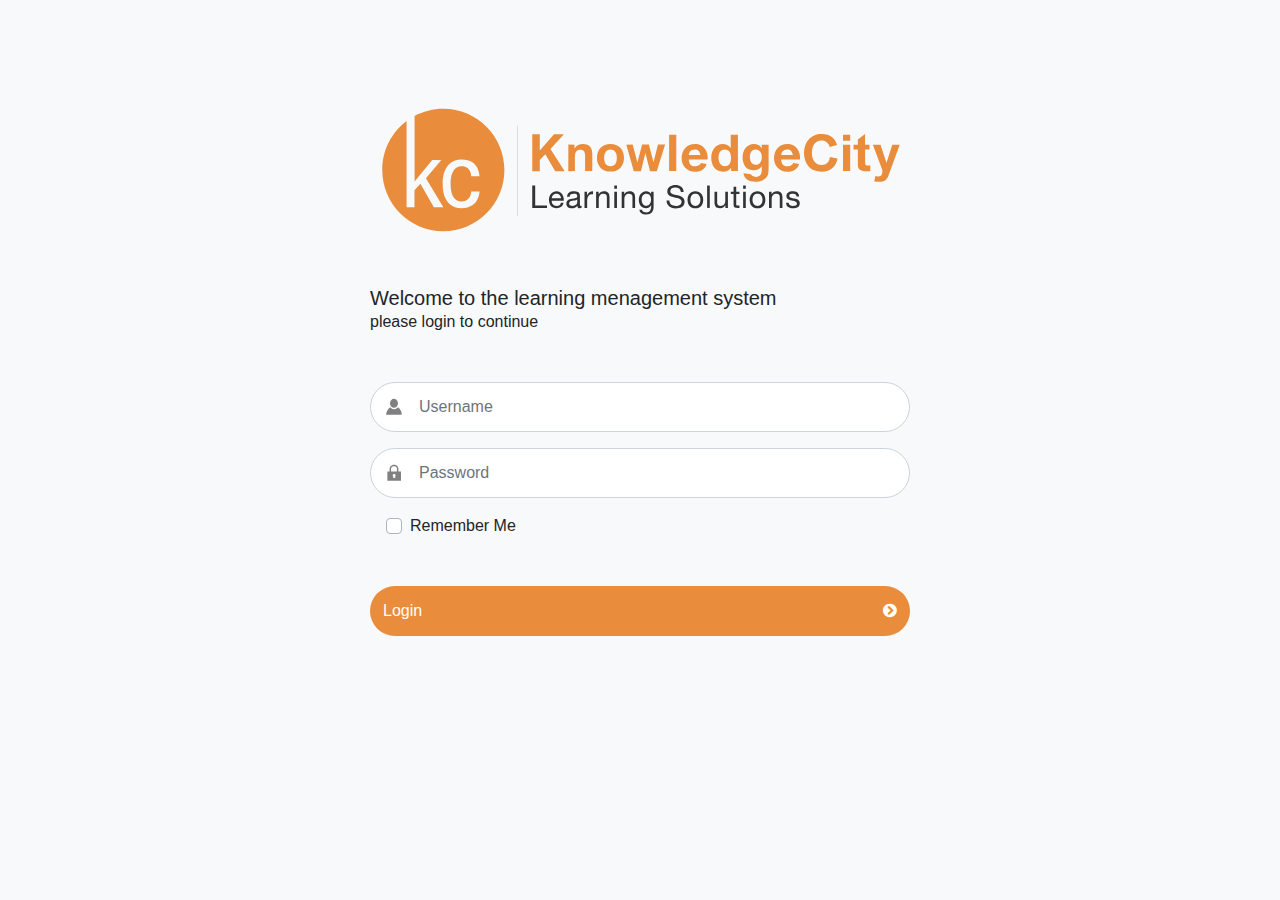
<file: index.html>
<!DOCTYPE html>
<html>

<head>
	<title>Login</title>
	<link href="./assets/css/bootstrap.min.css" rel="stylesheet" id="bootstrap-css">
	<link href="https://stackpath.bootstrapcdn.com/font-awesome/4.7.0/css/font-awesome.min.css" rel="stylesheet">
	<link href="./assets/css/custom-style.css" rel="stylesheet" type="text/css" >
</head>

<body class="bg-light">
	<div class="container">
		<div class="row login-part">
			<div class="col-md-6 offset-md-3">
				<img src="./assets/img/Logo.svg" alt="">

				<h5 class="mt-5 mb-0">Welcome to the learning menagement system</h5>
				<p>please login to continue</p>
				<p class="text-danger mt-5 ml-3" id="error"></p>
				
				<form class="form-signin">
					<div class="form-group cus-input">
						<img src="./assets/img/user.svg" class="form-control-feedback" alt="">
						<input type="text" class="form-control" placeholder="Username" id="login-username" name="username">
					</div>
					<div class="form-group cus-input">
						<img src="./assets/img/password.svg" class="form-control-feedback" alt="">
						<input type="password" class="form-control" placeholder="Password" id="login-password" name="password">
					</div>
					<div class="custom-control custom-checkbox ml-3" id="remember">
						<input type="checkbox" class="custom-control-input" id="customCheck1" name="remember">
						<label class="custom-control-label" for="customCheck1">Remember Me</label>
					</div>
					<button class="btn w-100 mt-5" id="login_btn" type="submit">
						<span class="pull-left">Login</span>
						<span class="pull-right"><i class="fa fa-chevron-circle-right"></i></span>
					</button>
				</form>	
			</div>
		</div>
	</div>
	<script src="./assets/js/jquery-3.4.1.min.js"></script>
	<script src="./assets/js/login.js"></script>
</body>

</html>
</file>
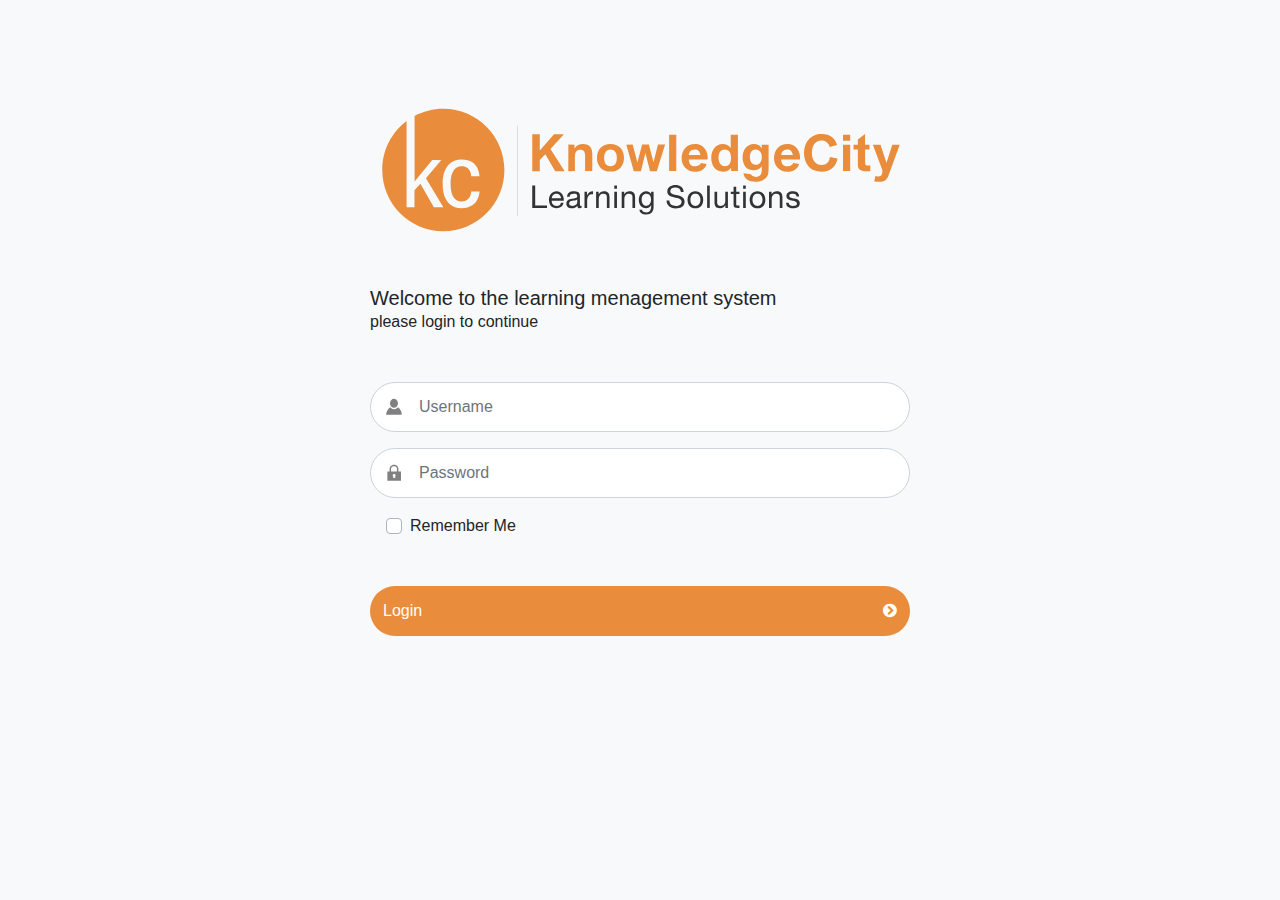
<file: user_list.html>
<!DOCTYPE html>
<html>

<head>
	<title>User lists</title>
	<link href="https://stackpath.bootstrapcdn.com/font-awesome/4.7.0/css/font-awesome.min.css" rel="stylesheet">
	<link href="./assets/css/bootstrap.min.css" rel="stylesheet">
	<link href="./assets/css/custom-style.css" rel="stylesheet" type="text/css" >
	<script src="./assets/js/jquery-3.4.1.min.js"></script>
</head>

<body class="bg-light">
	<div class="container">
		<div class="user-list text-center mt-5">
			<h2>User List</h2>
			<table class="table custable-striped">
				<thead>
					<tr>
						<td colspan="3"></td>
					</tr>
				</thead>
				<tbody>
				</tbody>
			</table>
			<nav aria-label="Page navigation example">
				<ul class="pagination justify-content-center cuspagination">
				</ul>
			</nav>
		</div>
	</div>
	<div class="text-center logout-part">
		<a href="javascript:void(0)" class="logout" onclick="logout()"><i class="fa fa-sign-out"></i> Logout</a>
	</div>
	<script src="./assets/js/user_list.js"></script>
</body>

</html>
</file>
<file: assets/css/custom-style.css>
/* ------login Css------ */
.login-part{
    margin-top: 100px;
}

.cus-input .form-control {
    padding-left: 3rem;
    border-radius: 25px;
    height: 50px;
}

.cus-input .form-control-feedback {
    position: absolute;
    z-index: 2;
    display: block;
    width: 3rem;
    height: 30px;
    line-height: 50px;
    text-align: center;
    pointer-events: none;
    color: #aaa;
    margin-top: 10px;
}

.login-part .custom-control-input:checked~.custom-control-label::before{
    border-color: #E98C3B;
    background-color: #E98C3B;
}


#login_btn{
    color: white;
    border-radius: 25px;
    background-color: #E98C3B;
    height: 50px;
}

#login_btn:hover{
    background-color: rgb(255, 119, 0);
}
.logout-part{
    background-color:#EBEBEB;
    position: fixed;
    bottom: 0;
    width: 100%;
    padding: 10px;
    color: #333;
}

.logout-part a{
    color: #333;
}


.user-list table thead td{
    background: #e98c3b;
    padding: 25px !important;
}

.user-list table tr td i {
    color: #188835;
    font-size: 25px;
}


.user-list table tr td {
    text-align: left;
    line-height: 1.8;
    padding: 20px;
}
.user-list table tr td:first-child {
    text-align: right;
}

.custable-striped {
    border: none;
}
.custable-striped span{
    display: block;
}
.custable-striped tr:nth-child(even) {
    background-color: #EBEBEB;
}
.custable-striped tr:nth-child(odd) {
    background-color: white;
}

.cuspagination a{
    color: #333;
}
</file>
